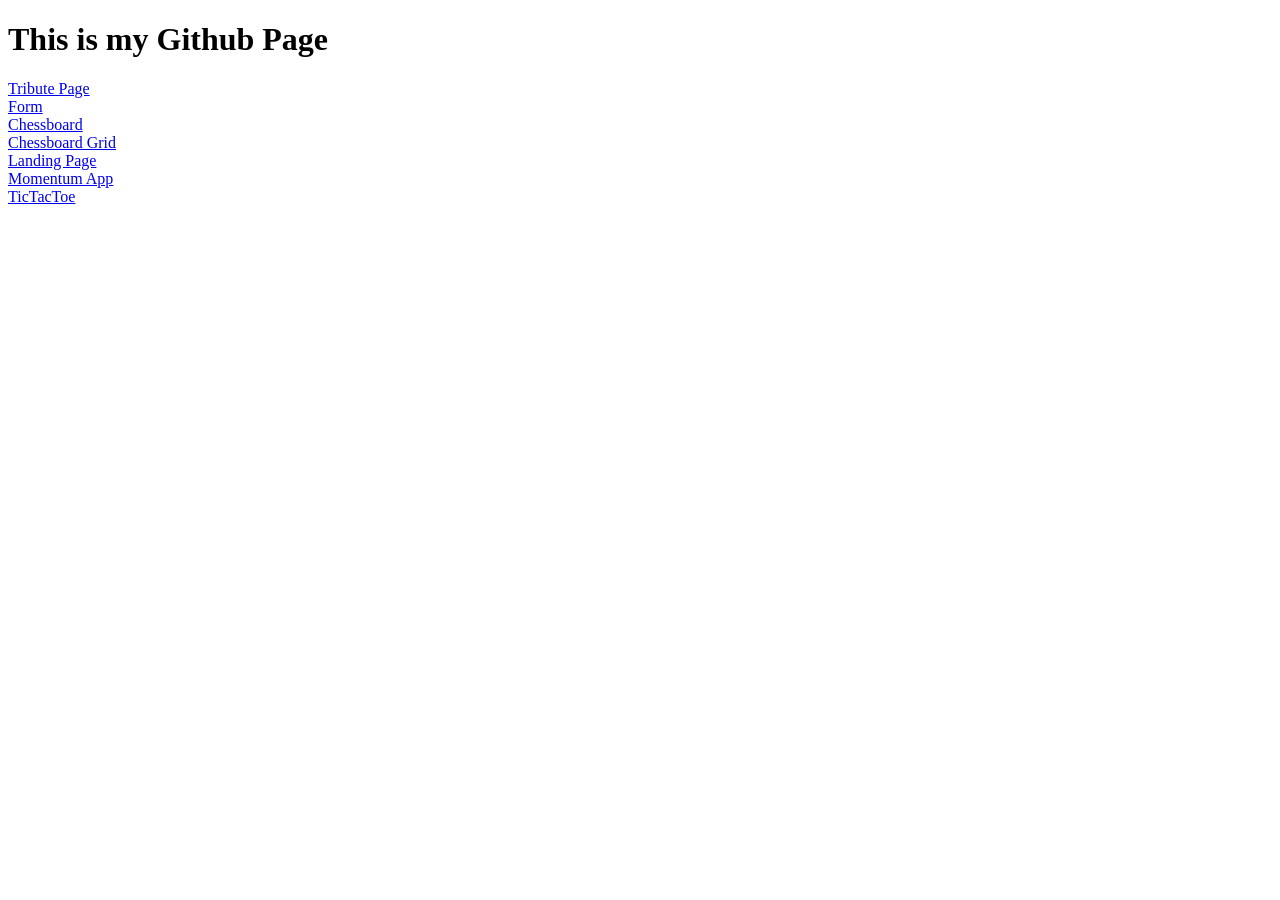
<file: index.html>
<!DOCTYPE html>
<html lang="en">
<head>
  <meta charset="UTF-8">
  <meta http-equiv="X-UA-Compatible" content="IE=edge">
  <meta name="viewport" content="width=device-width, initial-scale=1.0">
  <title>Activities</title>
</head>
<body>
  <h1>This is my Github Page</h1>
  <a href="./tribute-page/index.html">Tribute Page</a><br>
  <a href="./form/index.html">Form</a><br>
  <a href="./chess/index.html">Chessboard</a><br>
  <a href="./chess/grid.html">Chessboard Grid</a><br>
  <a href="./landing-page/index.html">Landing Page</a><br>
  <a href="./momentumApp/index.html">Momentum App</a><br>
  <a href="./tictactoe/index.html">TicTacToe</a><br>
</body>
</html>
</file>
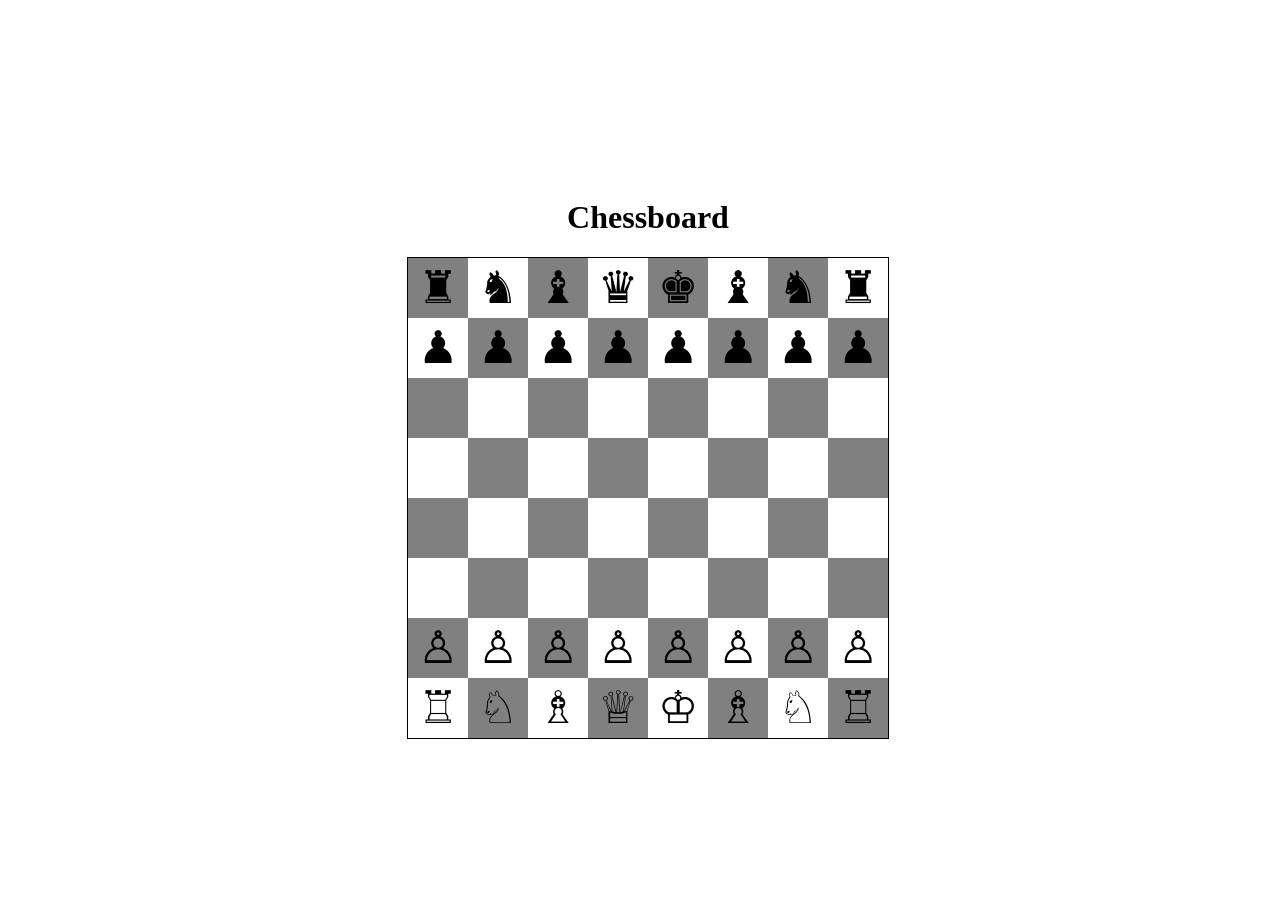
<file: chess/index.html>
<!DOCTYPE html>
<html lang="en">
<head>
  <meta charset="UTF-8">
  <meta http-equiv="X-UA-Compatible" content="IE=edge">
  <meta name="viewport" content="width=device-width, initial-scale=1.0">
  <!-- Main CSS -->
  <link rel="stylesheet" href="main.css">
  <title>Document</title>
</head>
<body>
  <h1>Chessboard</h1>
  <div class="board">
    <!-- Row 1 -->
    <div class="cell gray">&#9820;</div>
    <div class="cell">&#9822;</div>
    <div class="cell gray">&#9821;</div>
    <div class="cell">&#9819;</div>
    <div class="cell gray">&#9818;</div>
    <div class="cell">&#9821;</div>
    <div class="cell gray">&#9822;</div>
    <div class="cell">&#9820;</div>
    <!-- Row 2 -->
    <div class="cell">&#9823;</div>
    <div class="cell gray">&#9823;</div>
    <div class="cell">&#9823;</div>
    <div class="cell gray">&#9823;</div>
    <div class="cell">&#9823;</div>
    <div class="cell gray">&#9823;</div>
    <div class="cell">&#9823;</div>
    <div class="cell gray">&#9823;</div>
    <!-- Row 3 -->
    <div class="cell gray"></div>
    <div class="cell"></div>
    <div class="cell gray"></div>
    <div class="cell"></div>
    <div class="cell gray"></div>
    <div class="cell"></div>
    <div class="cell gray"></div>
    <div class="cell"></div>
    <!-- Row 4 -->
    <div class="cell"></div>
    <div class="cell gray"></div>
    <div class="cell"></div>
    <div class="cell gray"></div>
    <div class="cell"></div>
    <div class="cell gray"></div>
    <div class="cell"></div>
    <div class="cell gray"></div>
    <!-- Row 5 -->
    <div class="cell gray"></div>
    <div class="cell"></div>
    <div class="cell gray"></div>
    <div class="cell"></div>
    <div class="cell gray"></div>
    <div class="cell"></div>
    <div class="cell gray"></div>
    <div class="cell"></div>
    <!-- Row 6 -->
    <div class="cell"></div>
    <div class="cell gray"></div>
    <div class="cell"></div>
    <div class="cell gray"></div>
    <div class="cell"></div>
    <div class="cell gray"></div>
    <div class="cell"></div>
    <div class="cell gray"></div>
    <!-- Row 7 -->
    <div class="cell gray">&#9817;</div>
    <div class="cell">&#9817;</div>
    <div class="cell gray">&#9817;</div>
    <div class="cell">&#9817;</div>
    <div class="cell gray">&#9817;</div>
    <div class="cell">&#9817;</div>
    <div class="cell gray">&#9817;</div>
    <div class="cell">&#9817;</div>
    <!-- Row 8 -->
    <div class="cell">&#9814;</div>
    <div class="cell gray">&#9816;</div>
    <div class="cell">&#9815;</div>
    <div class="cell gray">&#9813;</div>
    <div class="cell">&#9812;</div>
    <div class="cell gray">&#9815;</div>
    <div class="cell">&#9816;</div>
    <div class="cell gray">&#9814;</div>
  </div>
</body>
</html>
</file>
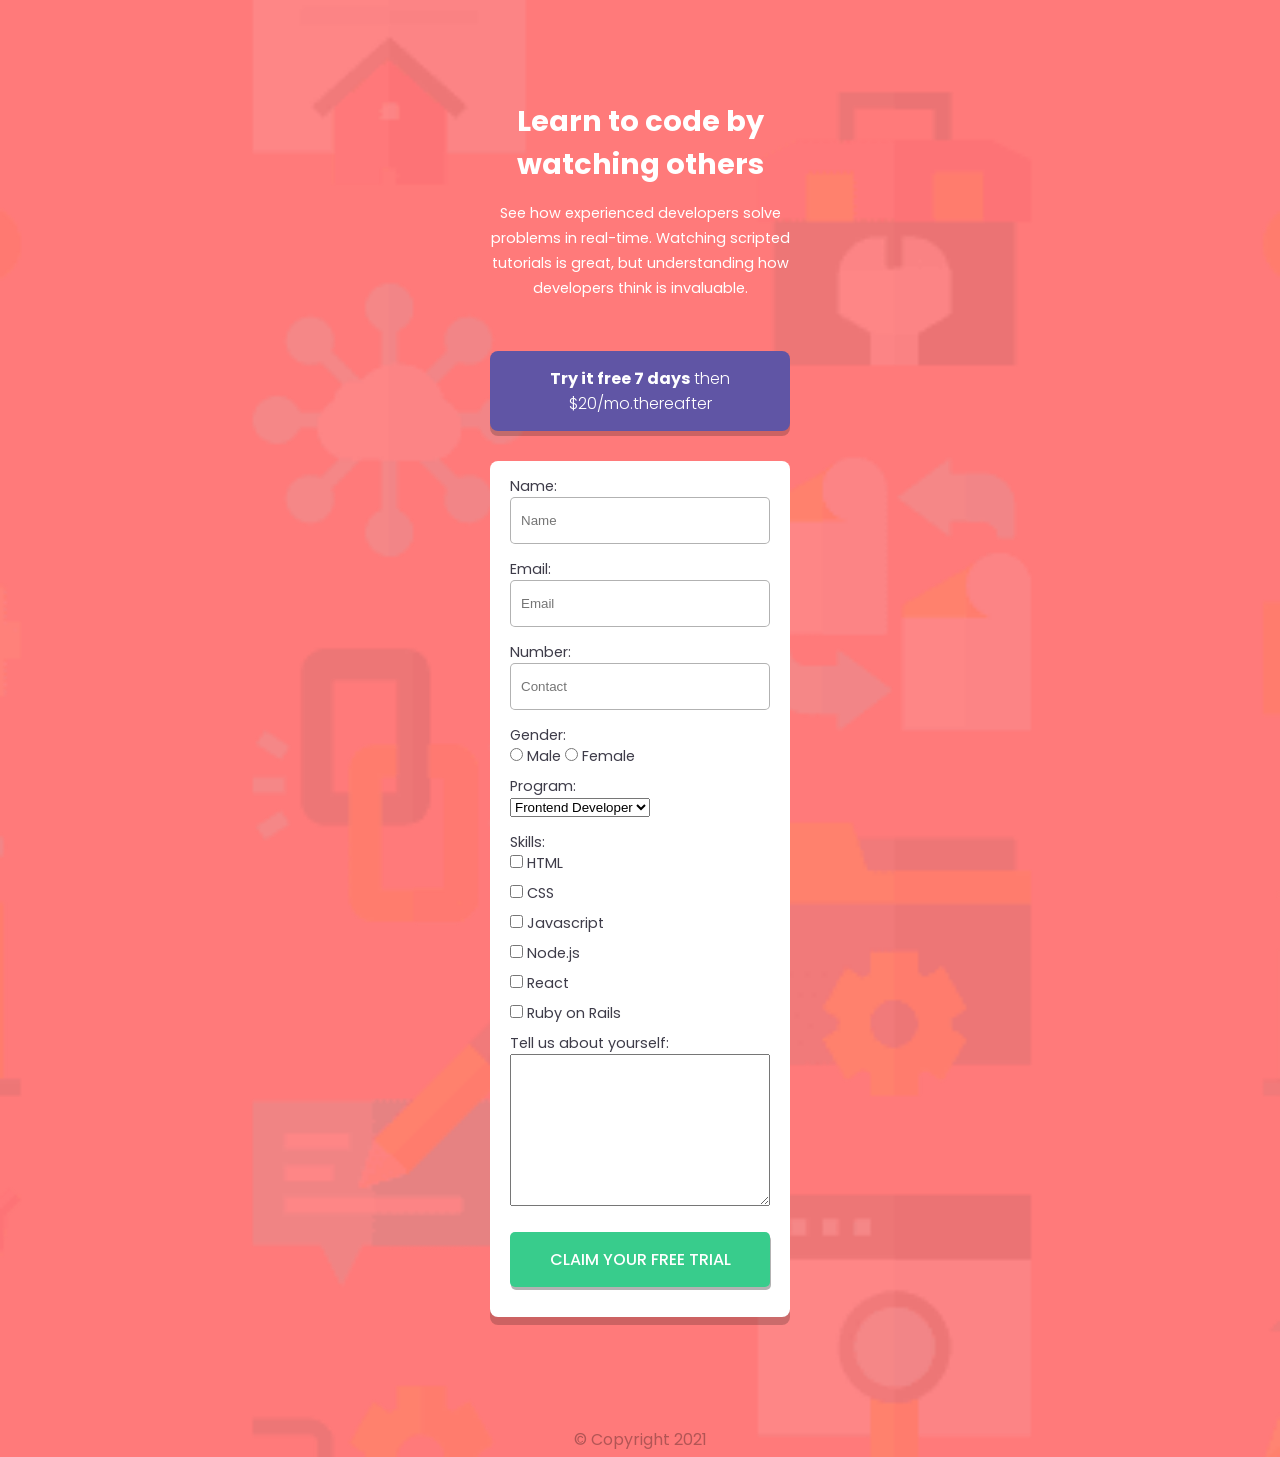
<file: form/index.html>
<!DOCTYPE html>
<html lang="en">
<head>
  <meta charset="UTF-8">
  <meta http-equiv="X-UA-Compatible" content="IE=edge">
  <meta name="viewport" content="width=device-width, initial-scale=1.0">
  <!-- Main CSS -->
  <link rel="stylesheet" href="main.css">
  <!-- Google Fonts -->
  <link rel="preconnect" href="https://fonts.googleapis.com">
  <link rel="preconnect" href="https://fonts.gstatic.com" crossorigin>
  <link href="https://fonts.googleapis.com/css2?family=Poppins:wght@400;500;600;700&display=swap" rel="stylesheet">
  <title>Sign Up Form</title>
</head>
<body>
  <main>
    <!-- Left Side -->
    <div class="left">
      <h1 id="title" class="title">Learn to code by watching others</h1>
      <p id="description" class="description">
        See how experienced developers solve problems in real-time. Watching scripted tutorials is great, 
        but understanding how developers think is invaluable. 
      </p>
    </div>
    <!-- Right Side  -->
    <div class="right">
      <h3>
        <span>Try it free 7 days</span>
        then $20/mo.thereafter
      </h3>
      <div class="box">
        <form id="survey-form"  class="scrollbar" action="">
          <!-- Name -->
          <label id="name-label" for="name">Name:</label><br>
          <input id="name" type="text" placeholder="Name" required><br>
          <!-- Email -->
          <label for="email" id="email-label">Email:</label><br>
          <input type="email" id="email" placeholder="Email" required><br>
          <!-- Number -->
          <label for="number" id="number-label">Number:</label><br>
          <input type="number" id="number" placeholder="Contact" minlength="7" maxlength="12"  required><br>
          <!-- Gender -->
          <label for="">Gender:</label><br>
          <input type="radio" id="male" name="gender" value="male">
          <label for="male">Male</label>
          <input type="radio" id="female" name="gender" value="female">
          <label for="female">Female</label><br>
          <!-- Dropdown  -->
          <label for="program">Program:</label><br>
          <select name="program" id="dropdown">
            <option value="fend">Frontend Developer</option>
            <option value="bend">Backend Developer</option>
            <option value="fstack">Fullstack Developer</option>
          </select><br>
          <!-- Checkbox -->
          <label for="skills">Skills:</label><br>
          <input type="checkbox" id="html" value="html">
          <label for="html">HTML</label><br>
          <input type="checkbox" id="css" value="css">
          <label for="css">CSS</label><br>
          <input type="checkbox" id="js" value="js">
          <label for="js">Javascript</label><br>
          <input type="checkbox" id="node" value="node">
          <label for="node">Node.js</label><br>
          <input type="checkbox" id="react" value="react">
          <label for="react">React</label><br>
          <input type="checkbox" id="ror" value="ror">
          <label for="ror">Ruby on Rails</label><br>
          <!-- Textarea -->
          <label for="about">Tell us about yourself:</label><br>
          <textarea name="about" id="about" cols="30" rows="10"></textarea>
          <!-- Submit Button  -->
          <input id="submit" type="submit" value="Claim your free trial">
        </form>
      </div>
    </div>
  </main>
  <footer>&copy; Copyright 2021</footer>
</body>
</html>
</file>
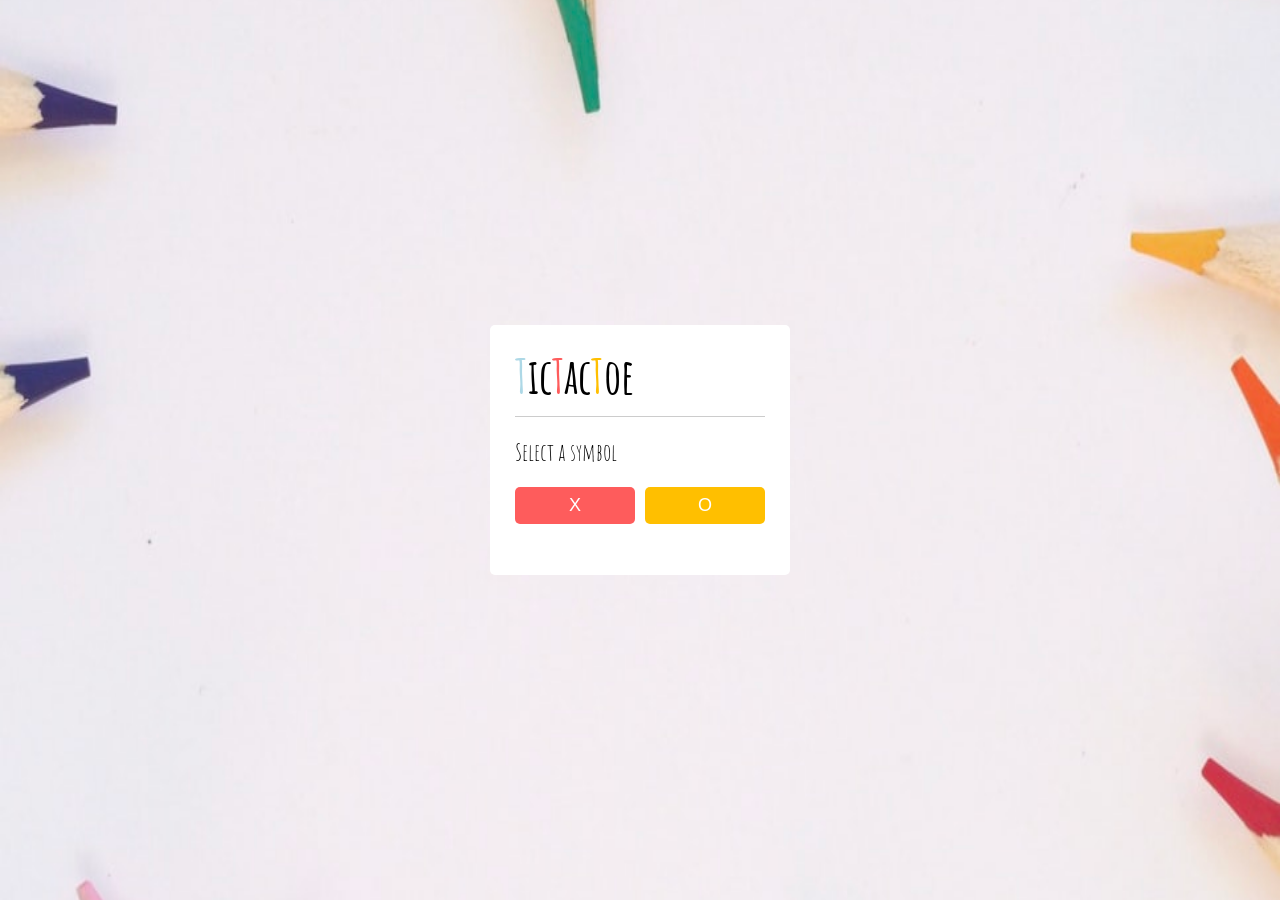
<file: tic-tac-toe/index.html>
<!DOCTYPE html>
<html lang="en">
<head>
  <meta charset="UTF-8">
  <meta http-equiv="X-UA-Compatible" content="IE=edge">
  <meta name="viewport" content="width=device-width, initial-scale=1.0">
  <!-- Main CSS  -->
  <link rel="stylesheet" href="main.css">
  <!-- Font Awesome  -->
  <link rel="stylesheet" href="https://pro.fontawesome.com/releases/v5.10.0/css/all.css">
  <!-- Google Fonts  -->
  <link rel="preconnect" href="https://fonts.googleapis.com">
  <link rel="preconnect" href="https://fonts.gstatic.com" crossorigin>
  <link href="https://fonts.googleapis.com/css2?family=Amatic+SC:wght@400;700&family=Glory:wght@500&display=swap" rel="stylesheet">
  <title>tictactow</title>
</head>
<body>
  <!-- Select Box -->
  <div class="select-box">
    <header><span style='color: #add8e6;'>T</span>ic<span style='color: #fe5c5c;'>T</span>ac<span style='color: #ffbf00;'>T</span>oe</header>
    <div class="content">
      <div class="title">Select a symbol</div>
      <div class="options">
        <button class="playerX">X</button>
        <button class="playerO">O</button>
      </div>
    </div>
  </div>
  <!-- Game Title  -->
  <h1 class="game-title"><span style='color: #add8e6;'>T</span>ic<span style='color: #fe5c5c;'>T</span>ac<span style='color: #ffbf00;'>T</span>oe</h1>
  <!-- Game Container  -->
  <div class="game-container">
    <!-- Row 1  -->
    <section>
      <span data-cell-index="0" class="cell1 cell"></span>
      <span data-cell-index="1" class="cell2 cell"></span>
      <span data-cell-index="2" class="cell3 cell"></span>
    </section>
    <!-- Row 2  -->
    <section>
      <span data-cell-index="3" class="cell4 cell"></span>
      <span data-cell-index="4" class="cell5 cell"></span>
      <span data-cell-index="5" class="cell6 cell"></span>
    </section>
    <!-- Row 3  -->
    <section>
      <span data-cell-index="6" class="cell7 cell"></span>
      <span data-cell-index="7" class="cell8 cell"></span>
      <span data-cell-index="8" class="cell9 cell"></span>
    </section>
  </div>
  <!-- playboard section  -->
  <div class="play-board">
    <div class="details">
      <div class="players">
        <span class="Xturn">X</span>
        <span class="Oturn">O</span>
        <div class="slider"></div>
      </div>
    </div>
  </div>
  <!-- result box  -->
  <div class="result-box">
    <div class="won-text"></div>
    <div class="btn-close">
      <button>Close</button>
    </div>
  </div>
  <!-- Prev, Next, Reload Buttons -->
  <div class="buttons">
    <span class="prev"><i class="fas fa-chevron-left"></i></span>
    <span class="reload" onClick="window.location.reload();"><i class="fas fa-sync-alt"></i></span>
    <span class="next"><i class="fas fa-chevron-right"></i></span>
  </div>
  <!-- Javascript  -->
  <script src="main.js"></script>
</body>
</html>
</file>
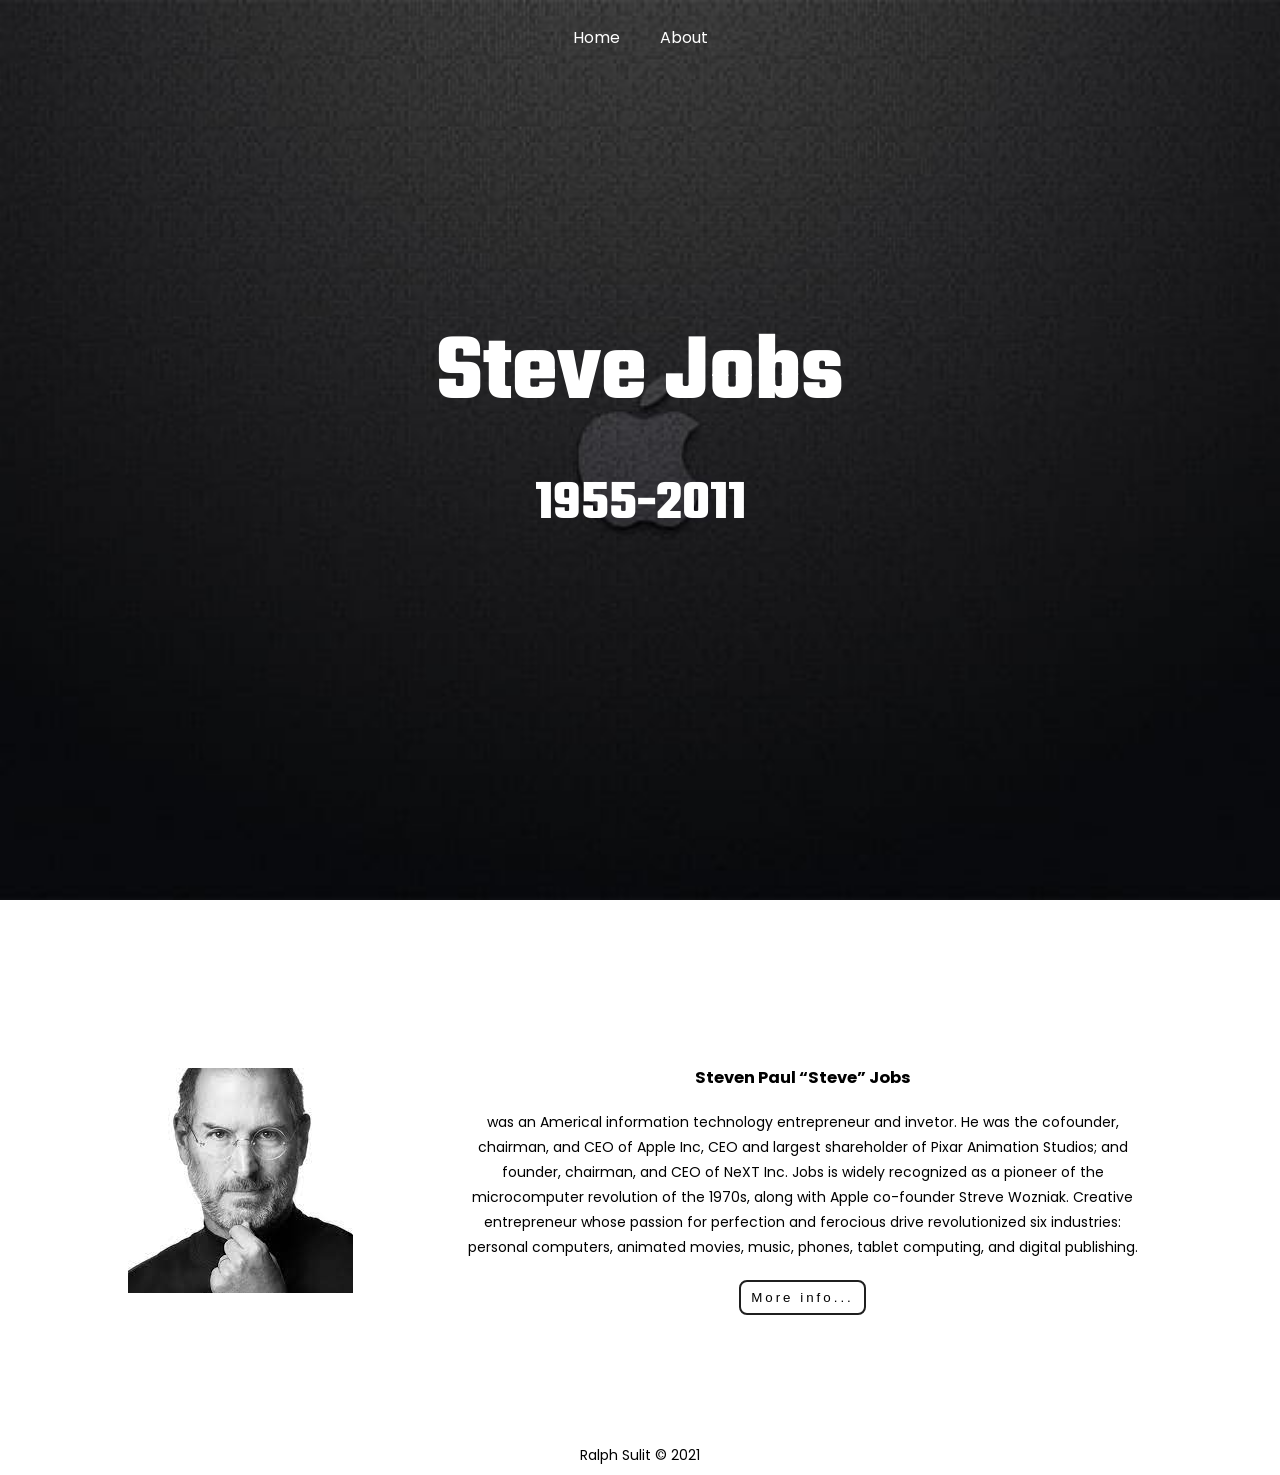
<file: tribute-page/index.html>
<!DOCTYPE html>
<html lang="en">
<head>
  <meta charset="UTF-8">
  <meta http-equiv="X-UA-Compatible" content="IE=edge">
  <meta name="viewport" content="width=device-width, initial-scale=1.0">
  <!-- Main CSS -->
  <link rel="stylesheet" href="main.css">
  <!-- Google Font -->
  <link rel="preconnect" href="https://fonts.googleapis.com">
  <link rel="preconnect" href="https://fonts.gstatic.com" crossorigin>
  <link href="https://fonts.googleapis.com/css2?family=Poppins&family=Teko&display=swap" rel="stylesheet">
</head>
<body>
  <div id="main">
    <header>
      <nav>
        <ul>
          <li><a href="">Home</a></li>
          <li><a href="#bio">About</a></li>
        </ul>
      </nav>
    </header>
    <main>
      <h1 id="title">Steve Jobs</h1>
      <h3>1955-2011</h3>
    </main>
    <section id="bio" class="bio">
      <div id="img-div">
        <img id="image" src="images/img.jfif" alt="steve jobs">
        <div id="img-caption">
          <h3>Steven Paul “Steve” Jobs</h3>
          <p id="tribute-info">
            was an Americal information technology entrepreneur and invetor. He was the cofounder, chairman, and CEO of Apple Inc, CEO and largest shareholder of Pixar Animation Studios; and founder, chairman, and CEO of NeXT Inc. Jobs is widely recognized as a pioneer of the microcomputer revolution of the 1970s, along with Apple co-founder Streve Wozniak. Creative entrepreneur whose passion for perfection and ferocious drive revolutionized six industries: personal computers, animated movies, music, phones, tablet computing, and digital publishing.
          </p>
          <button>
            <a href="https://www.biography.com/business-figure/steve-jobs" id="tribute-link" target="_blank">More info...</a>
          </button>
        </div>
      </div>
    </section>
    <footer id="footer">
      Ralph Sulit &copy 2021
    </footer>
  </div>
  <!-- <div id="main">
    <h1 id="title">Steve Jobs</h1>
    <div class="wrapper">
      <div id="img-div">
        <img src="images/img.jfif" alt="steve jobs" id="image">
      </div>
      <div id="img-caption">
        <h3>Steven Paul "Steve" Jobs</h3>
        <p id="tribute-info">
          was an Americal information technology entrepreneur and invetor. He was the cofounder, chairman, and CEO of Apple Inc, CEO and largest shareholder of Pixar Animation Studios; and founder, chairman, and CEO of NeXT Inc. Jobs is widely recognized as a pioneer of the microcomputer revolution of the 1970s, along with Apple co-founder Streve Wozniak. Creative entrepreneur whose passion for perfection and ferocious drive revolutionized six industries: personal computers, animated movies, music, phones, tablet computing, and digital publishing.
        </p>
        
      </div>
    </div>
  </div> -->
</body>
</html>
</file>
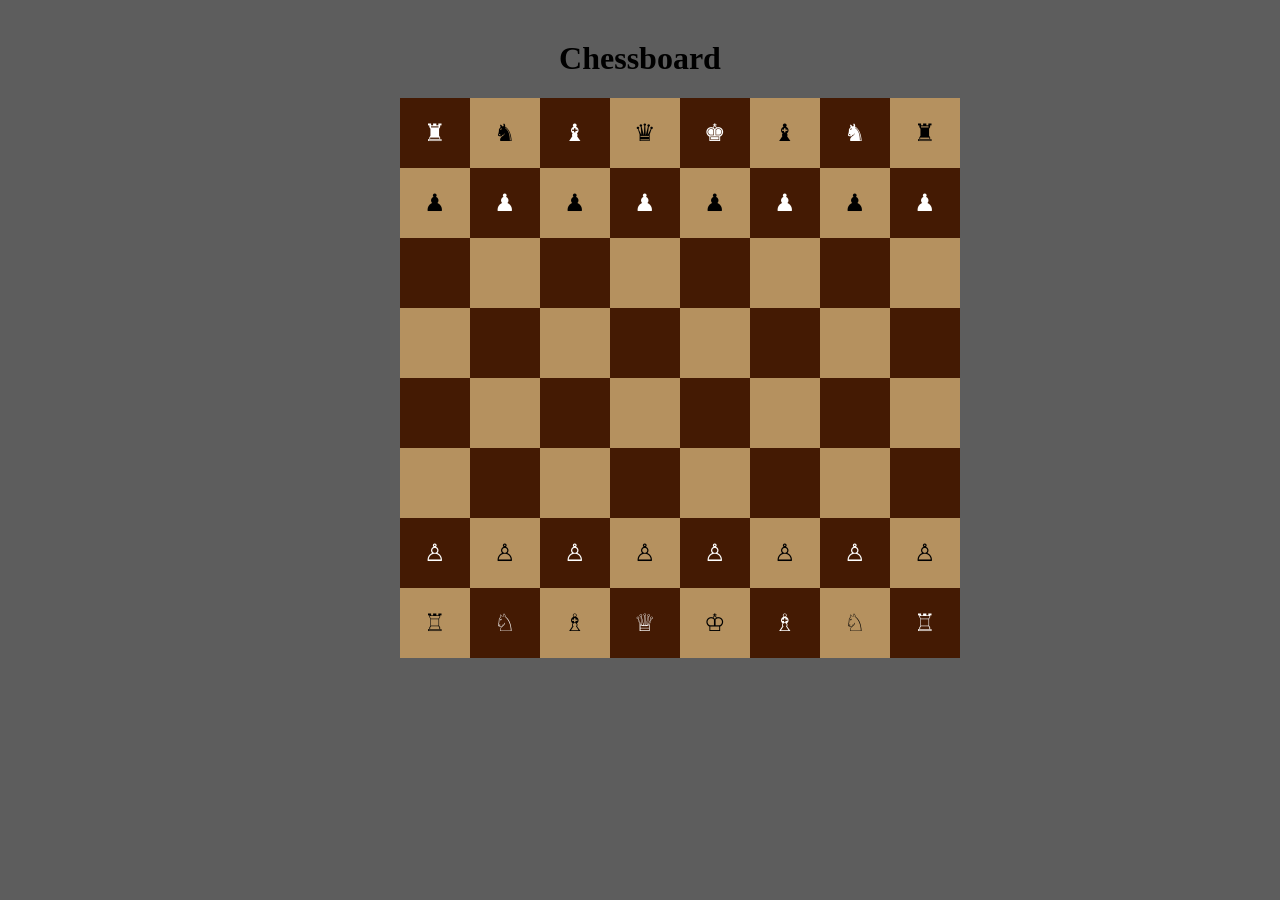
<file: chess/grid.html>
<!DOCTYPE html>
<html lang="en">
<head>
  <meta charset="UTF-8">
  <meta http-equiv="X-UA-Compatible" content="IE=edge">
  <meta name="viewport" content="width=device-width, initial-scale=1.0">
  <!-- Main CSS -->
  <link rel="stylesheet" href="grid.css">
  <title>Chessboard Grid</title>
</head>
<body>
  <h1>Chessboard</h1>
  <div class="board">
    <!-- Row 1 -->
    <div class="cell brown">&#9820;</div>
    <div class="cell">&#9822;</div>
    <div class="cell brown">&#9821;</div>
    <div class="cell">&#9819;</div>
    <div class="cell brown">&#9818;</div>
    <div class="cell">&#9821;</div>
    <div class="cell brown">&#9822;</div>
    <div class="cell">&#9820;</div>
    <!-- Row 2 -->
    <div class="cell">&#9823;</div>
    <div class="cell brown">&#9823;</div>
    <div class="cell">&#9823;</div>
    <div class="cell brown">&#9823;</div>
    <div class="cell">&#9823;</div>
    <div class="cell brown">&#9823;</div>
    <div class="cell">&#9823;</div>
    <div class="cell brown">&#9823;</div>
    <!-- Row 3 -->
    <div class="cell brown"></div>
    <div class="cell"></div>
    <div class="cell brown"></div>
    <div class="cell"></div>
    <div class="cell brown"></div>
    <div class="cell"></div>
    <div class="cell brown"></div>
    <div class="cell"></div>
    <!-- Row 4 -->
    <div class="cell"></div>
    <div class="cell brown"></div>
    <div class="cell"></div>
    <div class="cell brown"></div>
    <div class="cell"></div>
    <div class="cell brown"></div>
    <div class="cell"></div>
    <div class="cell brown"></div>
    <!-- Row 5 -->
    <div class="cell brown"></div>
    <div class="cell"></div>
    <div class="cell brown"></div>
    <div class="cell"></div>
    <div class="cell brown"></div>
    <div class="cell"></div>
    <div class="cell brown"></div>
    <div class="cell"></div>
    <!-- Row 6 -->
    <div class="cell"></div>
    <div class="cell brown"></div>
    <div class="cell"></div>
    <div class="cell brown"></div>
    <div class="cell"></div>
    <div class="cell brown"></div>
    <div class="cell"></div>
    <div class="cell brown"></div>
    <!-- Row 7 -->
    <div class="cell brown">&#9817;</div>
    <div class="cell">&#9817;</div>
    <div class="cell brown">&#9817;</div>
    <div class="cell">&#9817;</div>
    <div class="cell brown">&#9817;</div>
    <div class="cell">&#9817;</div>
    <div class="cell brown">&#9817;</div>
    <div class="cell">&#9817;</div>
    <!-- Row 8 -->
    <div class="cell">&#9814;</div>
    <div class="cell brown">&#9816;</div>
    <div class="cell">&#9815;</div>
    <div class="cell brown">&#9813;</div>
    <div class="cell">&#9812;</div>
    <div class="cell brown">&#9815;</div>
    <div class="cell">&#9816;</div>
    <div class="cell brown">&#9814;</div>
  </div>
</body>
</html>
</file>
<file: chess/main.css>
body {
  height: 100vh;
  width: 100vw;
  display: flex;
  justify-content: center;
  align-items: center;
  flex-direction: column;
}

.board {
  border: 1px solid;
  width: 480px;
  height: 480px;
  display: flex;
  flex-wrap: wrap;  
}

.cell {
  height: 60px;
  width: 60px;
  display: flex;
  justify-content: center;
  align-items: center;
  font-size: 45px;
}

.gray {
  background: grey;
}

@media(max-width: 767px) {
  .board {
    width: 240px;
    height: 240px;
  }

  .cell {
    height: 30px;
    width: 30px;
    font-size: 20px;
  }
}
</file>
<file: form/main.css>
* {
  box-sizing: border-box;
  margin: 0;
  padding: 0;
}

body {
  background-image: url(img/bg-intro-mobile.png);
  background-color:hsl(0, 100%, 74%);
  background-repeat: none;
  background-size: cover;
  font-family: 'Poppins', sans-serif;
  font-size: 16px;
  height: 100vh;
  width: 100%;
}

/* ********************* 
General
********************* */
.left,
.right h3 {
  text-align: center;
}

input,
label,
select {
  margin-bottom: 15px;
}

/* colors */
.red {
  color: hsl(0, 100%, 74%);
}

.green {
  color: hsl(154, 59%, 51%);
}

.blue {
  color: hsl(248, 32%, 49%);
}

.dark-blue {
  color: hsl(249, 10%, 26%);
}

.gray-blue {
  color: hsl(246, 25%, 77%);
}

/* ********************* 
Main
********************* */
main {
  width: 300px;
  margin: 100px auto;
}
/* Left Side */
.left {
  color: #fff;
  font-size: 0.9rem;
}

.left p{
  line-height: 25px;
  margin: 15px 0 50px 0;
}

/* Right Side  */
.right {
  font-size: 0.9rem;
  color:hsl(249, 10%, 26%);
}

.right h3 {
  background-color:hsl(248, 32%, 49%);
  border-radius: 8px;
  box-shadow: 0 5px rgba(0, 0, 0, 0.2);
  color: #fff;
  font-size: 1rem;
  font-weight: 300;
  margin: 15px 0 30px 0;
  padding: 15px 20px;

}

.right h3 span {
  font-weight: 700;
}

/* Form */
.box {
  background-color: #fff;
  border-radius: 8px;
  box-shadow: 0 8px rgba(0, 0, 0, 0.2);
  padding: 15px 20px;
}

/* inputs */
input[type=number] {
  appearance: none;
}

input[type=submit] {
  color: #fff;
  cursor: pointer;
  background-color:hsl(154, 59%, 51%);
  border-radius: 5px;
  border: none;
  box-shadow: 1px 3px rgba(0, 0, 0, 0.3);
  font-family: 'Poppins', sans-serif;
  font-size: 1rem;
  font-weight: 500;
  margin-top: 20px;
  padding: 15px 20px;
  text-transform: uppercase;
  width: 260px;
}

input[type=text],
input[type=number],
input[type=email] {
  padding: 15px 10px;
  width: 260px;
  border-radius: 5px;
  border: 1px solid rgba(0, 0, 0, 0.3);
}

textarea {
  width: 260px;
}

/* ********************* 
Footer
********************* */

footer {
  color:rgba(0, 0, 0, 0.3);
  clear: both;
  width: 100%;
  padding: 10px 10px 0px 10px;
  height: 40px;
  display: flex;
  justify-content: center;
}


/* ********************* 
Media Query: 
Desktop
********************* */
@media (min-width: 1440px) {
  body {
    background-image: url(img/bg-intro-desktop.png);
  }

  /* ********************* 
  Main
  ********************* */
  main {
    display: flex;
    width: 100%;
    height: 100vh;
    justify-content: center;
    align-items: center;
    margin: 0 auto;
  }
  
  /* ********************* 
  left 
  ********************* */
  .left {
    font-size: 1.5rem;
    text-align: left;
    width: 500px;
    margin-right: 150px;
  }

  .left p {
    font-size: 0.9rem;
    width: 443px;
  }

  /* ********************* 
  right
  ********************* */
  .right {
    width: 500px;
  }

  #survey-form {
    height: 500px;
    overflow-y: scroll; 
  }

  .scrollbar::-webkit-scrollbar-track {
    box-shadow: inset 0 0 6px rgba(0,0,0,0.3);
    border-radius: 10px;
    background-color: #F5F5F5;
  }

  .scrollbar::-webkit-scrollbar {
    width: 12px;
    background-color: #F5F5F5;
  }

  .scrollbar::-webkit-scrollbar-thumb {
    border-radius: 10px;
    box-shadow: inset 0 0 6px hsl(249, 10%, 26%);
    background-color: #555;
  }

    /* inputs */
  input[type=submit] {
    width: 425px;
  }

  input[type=text],
  input[type=number],
  input[type=email] {
    padding: 15px 10px;
    width: 425px;
    border-radius: 5px;
    border: 1px solid hsl(249, 10%, 26%);
  }
  
  textarea{
    width: 425px;
  }

}
</file>
<file: tic-tac-toe/main.css>
* {
  box-sizing: border-box;
  padding: 0;
  margin: 0;
}

body {
  background: url('img/white.jfif');
  background-position: center center;
  background-size: 100% 140%;
  background-repeat: no-repeat;
  display: flex;  
  flex-direction: column;
  justify-content: center;
  align-items: center;
  font-family: 'Amatic SC',sans-serif;
  font-weight: 700;
  font-size: 3rem;
  height: 100vh;
  width: 100%;
  overflow: hidden;
}

/* **************
Select Box
************** */
.select-box {
  position: fixed;
  top: 50%;
  left: 50%;
  transform: translate(-50%, -50%);
  background: #fff;
  padding: 20px 25px 25px;
  border-radius: 5px;
  max-width: 100%;
  max-height: 250px;
  width: 300px;
  height: 100vh;
  z-index: 100;
  overflow: hidden;
  transition: all 0.3s ease;
} 

.select-box.hide {
  opacity: 0;
  pointer-events: none;
  transform: translate(-50%, -50%) scale(0.9);
}

.select-box header {
  font-size: 3rem;
  font-weight: 600px;
  padding-bottom: 10px;
  border-bottom: 1px solid #ccc;
}

.select-box .title {
  font-size:1.5rem;
  font-weight: 500;
  margin: 20px 0;
}

.select-box .options {
  display: flex;
  width: 100%;
}

.options button {
  width: 100%;
  font-size: 18px;
  font-weight: 500;
  padding: 8px 0;
  border: none;
  outline: none;
  border-radius: 5px;
  color: #fff;
  cursor: pointer;
}

.options button.playerX {
  margin-right: 5px;
  background: #fe5c5c;
}

.options button.playerO {
  margin-left: 5px;
  background: #ffbf00;
}

.options button:hover,
.result-box .btn-close button:hover {
  transform: scale(0.96);
}

/* **************
Game Title
************** */
.game-title {
  opacity: 0;
}

.game-title.show {
  opacity: 1;
}

/* **************
Game Container 
************** */
.game-container {
  opacity: 0;
  pointer-events: none;
  transition: all 0.3s ease;
}

.game-container.show {
  opacity: 1;
  pointer-events: auto;
}

.game-container section {
  display: flex;
}

.game-container span {
  display: block;
  margin: 8px;
  height: 150px;
  width: 150px;
  background: #add8e6;
  border-radius: 10px;
  font-size: 5rem;
  font-family: 'Glory', sans-serif;
  text-align: center;
  line-height: 80px;
  color: #fff;
}

/* **************
Cell
************** */
.game-container .cell {
  cursor: pointer;
  display: flex;
  justify-content: center;
  align-items: center;
  transition: 0.3s;
}

.game-container .cell.hide {
  pointer-events: none;
}

.cell:hover {
  background: #333;
}

.no-click {
  pointer-events: none;
  cursor: default;
}

.highlight {
  background-color: #022d36;
}

/* **************
Play Board 
************** */
.play-board {
  position: absolute;
  top: 85%;
  left: 50%;
  width: 150px;
  transform: translate(-50%, -50%) scale(-0.9);
  opacity: 0;
  pointer-events: none;
}

.play-board.show {
  opacity: 1;
  pointer-events: auto;
  transform: translate(-50%, -50%) scale(1);
}

.play-board .details {
  background: #fff;
  padding: 7px;
  border-radius: 5px;
}

.play-board .details .players {
  position: relative;
  display: flex;
  width: 100%;
  justify-content: space-around;
}

.players.active span:first-child {
  color: #add8e6;
}

.players.active span:nth-child(2) {
  color: #fff;
  background: #ffbf00;
}

.players.active .slider {
  left: 50%;
}

.play-board .details span {
  color: #add8e6;
  width: 100%;
  text-align: center;
  border-radius: 5px;
  padding: 7px 0;
  font-size: 19px;
  font-weight: 500;
  font-family: 'Glory', sans-serif;
  position: relative;
  z-index: 5;
  transition: all 0.3s ease;
}

.details span:first-child {
  color: #fff;
}

.details span.active {
  color: #fff;
  background: #fe5c5c;
}

.details .slider {
  position: absolute;
  top: 0;
  left: 0;
  height: 100%;
  width: 50%;
  background: #fe5c5c;
  border-radius: 5px;
  z-index: 2;
  transition: all 0.1s ease;
}

/* **************
Result Box
************** */
.result-box {
  background: #fff;
  padding: 20px;
  border-radius: 5px;
  position: absolute;
  top: 50%;
  left: 50%;
  transform: translate(-50%, -50%);
  height: 100vh;
  max-height: 150px;
  width: 100%;
  max-width: 210px;
  text-align: center;
  overflow: hidden;
  opacity: 0;
  pointer-events: none;
}

.result-box.show {
  opacity: 1;
  pointer-events: auto;
}

.result-box .won-text {
  font-size: 3rem;
  font-weight: 500;
  display: flex;
  justify-content: center;
  text-align: center;
}

.result-box .btn-close {
  display: flex;
  margin-top: 10px;
  justify-content: center;
}

.result-box .btn-close button {
  font-family: sans-serif;
  font-size: 1rem;
  font-weight: 500;
  padding: 8px 20px;
  border: none;
  outline: none;
  background: #add8e6;
  border-radius: 5px;
  color: #fff;
  cursor: pointer;
  transition: all 0.3s ease;
  letter-spacing: 5px;
}

/* **************
Buttons 
************** */
.buttons {
  margin-top: 20px;
  opacity: 0;
  pointer-events: none;
  transition: all 0.5s ease-in;
}

.buttons.show {
  opacity: 1;
  pointer-events: auto;
}

.buttons span {
  margin: 0 30px;
}

.prev,
.next,
.reload {
  width: 50px;
  cursor: pointer;
  transition: all 0.3s ease;
}

.prev:hover,
.next:hover {
  color: #ffbf00;
}

.reload:hover {
  color: #fe5c5c;
}
</file>
<file: tribute-page/main.css>
* {
  box-sizing: border-box;
  margin: 0;
  padding: 0;
}

/* ******************
General
****************** */

body {
  font-family: 'Poppins', sans-serif;
  font-size: 14px;
  width: 100%;
  height: 100vh;
  background: url(images/apple.jpg);
  background-position: center;
  background-repeat: no-repeat;
  background-size: cover;
}

a  {
  text-decoration: none;
  color: #fff;
}

ul {
  list-style-type: none;
  display: flex;
}

ul li {
  font-size: 16px;
  font-weight: 400;
  padding: 0 20px;
  margin: 25px 0;
  cursor: pointer;
}

header {
  display: flex;
  justify-content: center;
}


/* ******************
Main 
****************** */
main {
  font-family: 'Teko', sans-serif;
  margin: 0 auto;
  color: #fff;
  display: flex;
  flex-direction: column;
  justify-content: center;
  align-items: center;
  font-size: 3rem;
  height: 80vh;
}

/* ******************
Biography
****************** */
.bio {
  margin-top: 100px;
  height: 100vh;
  width: 100%;
}

#img-div {
  display: flex;
  flex-direction: column;
  justify-content: center;
  align-items: center;
  padding: 100px 0;
}

#img-div p {
  margin-bottom: 20px;
}

#img-div a {
  color: #000;
}

#img-caption {
  text-align: center;
  width: 375px;
  line-height: 25px;
}

h3 {
  margin: 20px 0;
}

button {
  padding: 8px 10px;
  cursor: pointer;
  letter-spacing: 3px;
  border: solid 2px #1f1f1f;
  background: transparent;
  color: #1f1f1f;
  border-radius: 8px;
}

button:hover {
  background: #1f1f1f;
  color: #fff;
}

/* ******************
Footer
****************** */
#footer {
  position: relative;
  clear: both;
  width: 100%;
  padding: 10px 10px 0px 10px;
  height: 40px;
  display: flex;
  justify-content: center;
}

/* ******************
Tablet and Desktop
****************** */
@media (min-width: 768px) {
  /* ******************
  Biography
  ****************** */
  .bio {
    height: 60vh;
    padding: 50px;
  }

  #img-div {
    flex-direction: row;
  }

  #img-caption {
    margin-left: 100px;
  }

  #img-caption {
    width: 700px;
  }
}
</file>
<file: chess/grid.css>
body {
  margin: 40px;
  background-color: #5d5d5d;
}

h1 {
  text-align: center;
}

.board {
  width: 480px;
  margin: 0 auto;
  display: grid;
  grid-gap: 0;
  grid-template-columns: repeat(8, 70px);
  grid-template-rows: repeat(8, 70px);
  grid-auto-flow: row;
}

.cell {
  display: flex;
  align-items: center;
  justify-content: center;
  padding: 20px;
  font-size: 150%;
  background-color: #b5915f;
  color: #000;
  text-align: center;
}

.brown {
  background-color: #441a03;
  color: #fff;
}

@media(max-width: 767px) {
  .board {
    width: 240px;
    height: 240px;
    grid-template-columns: repeat(8, 30px);
    grid-template-rows: repeat(8, 30px);
  }

  .cell {
    height: 10px;
    width: 10px;
    font-size: 20px;
    padding: 10px;

  }
}
</file>
